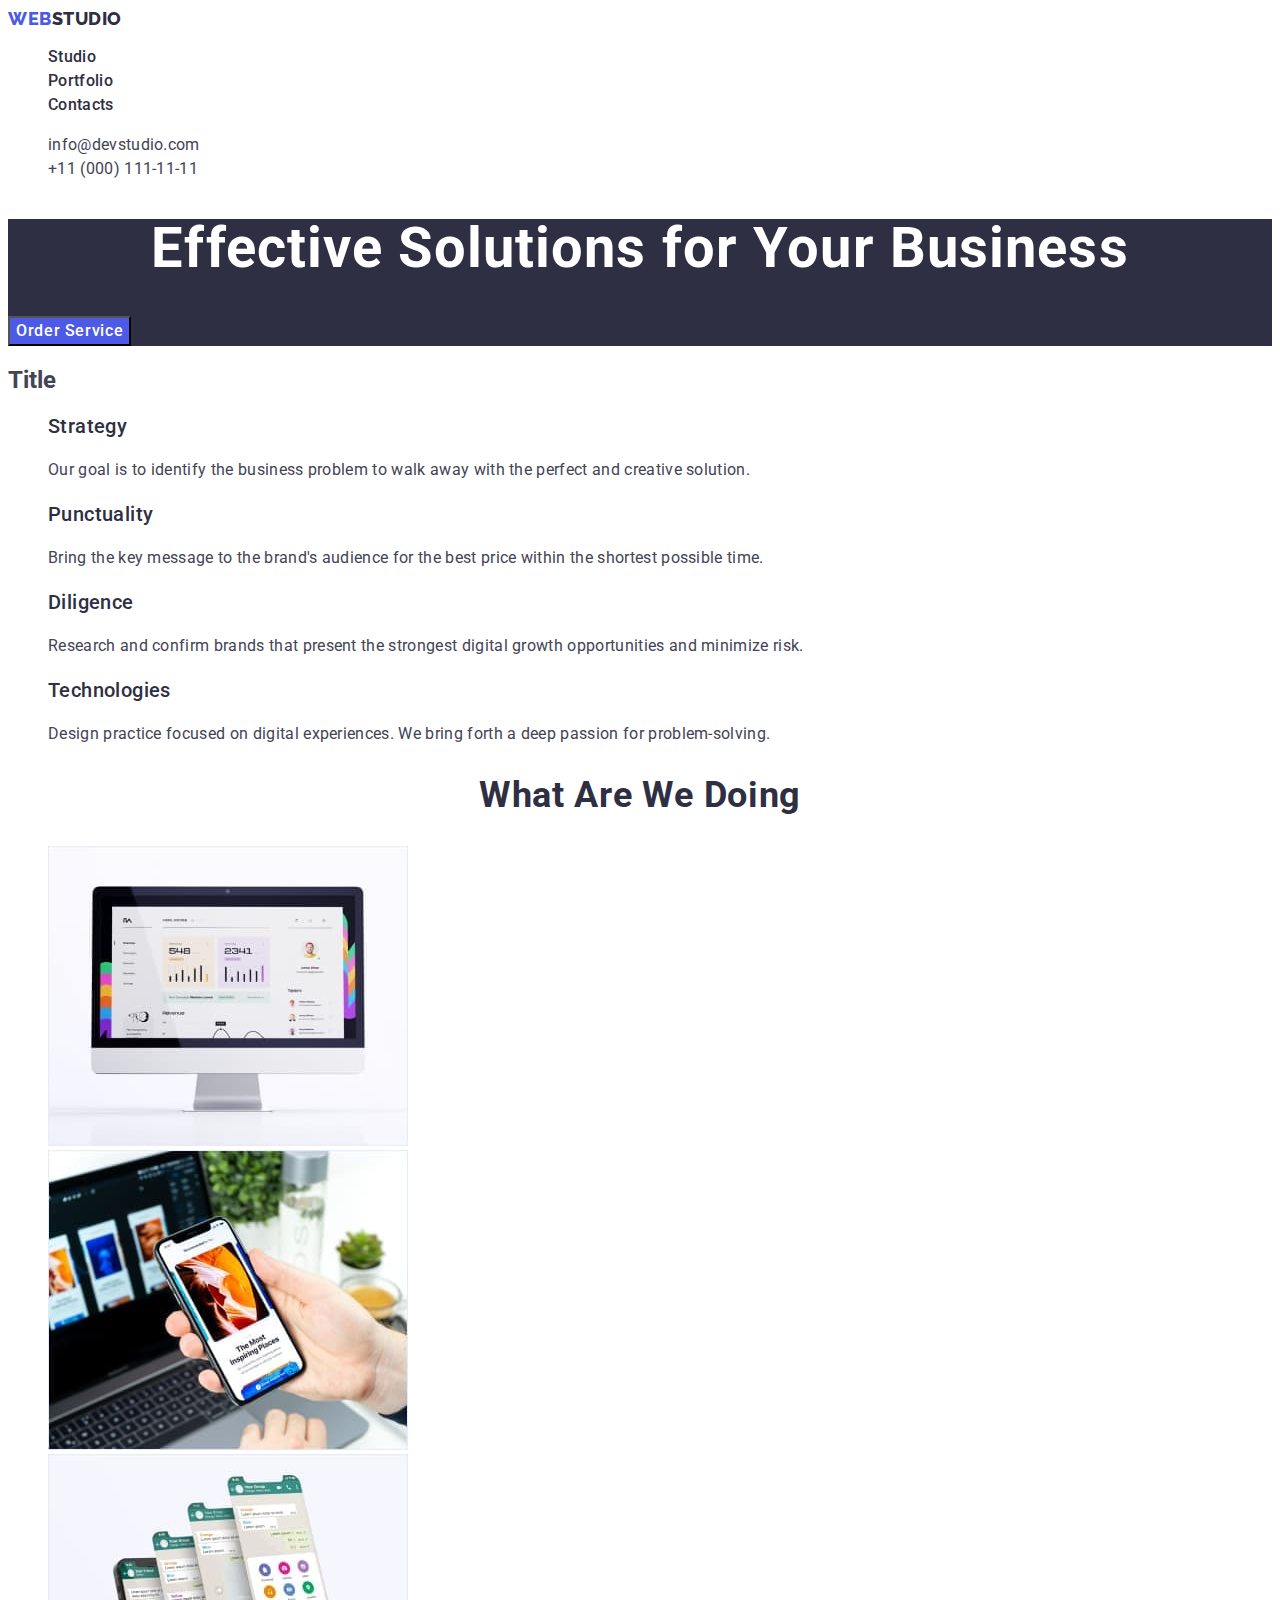
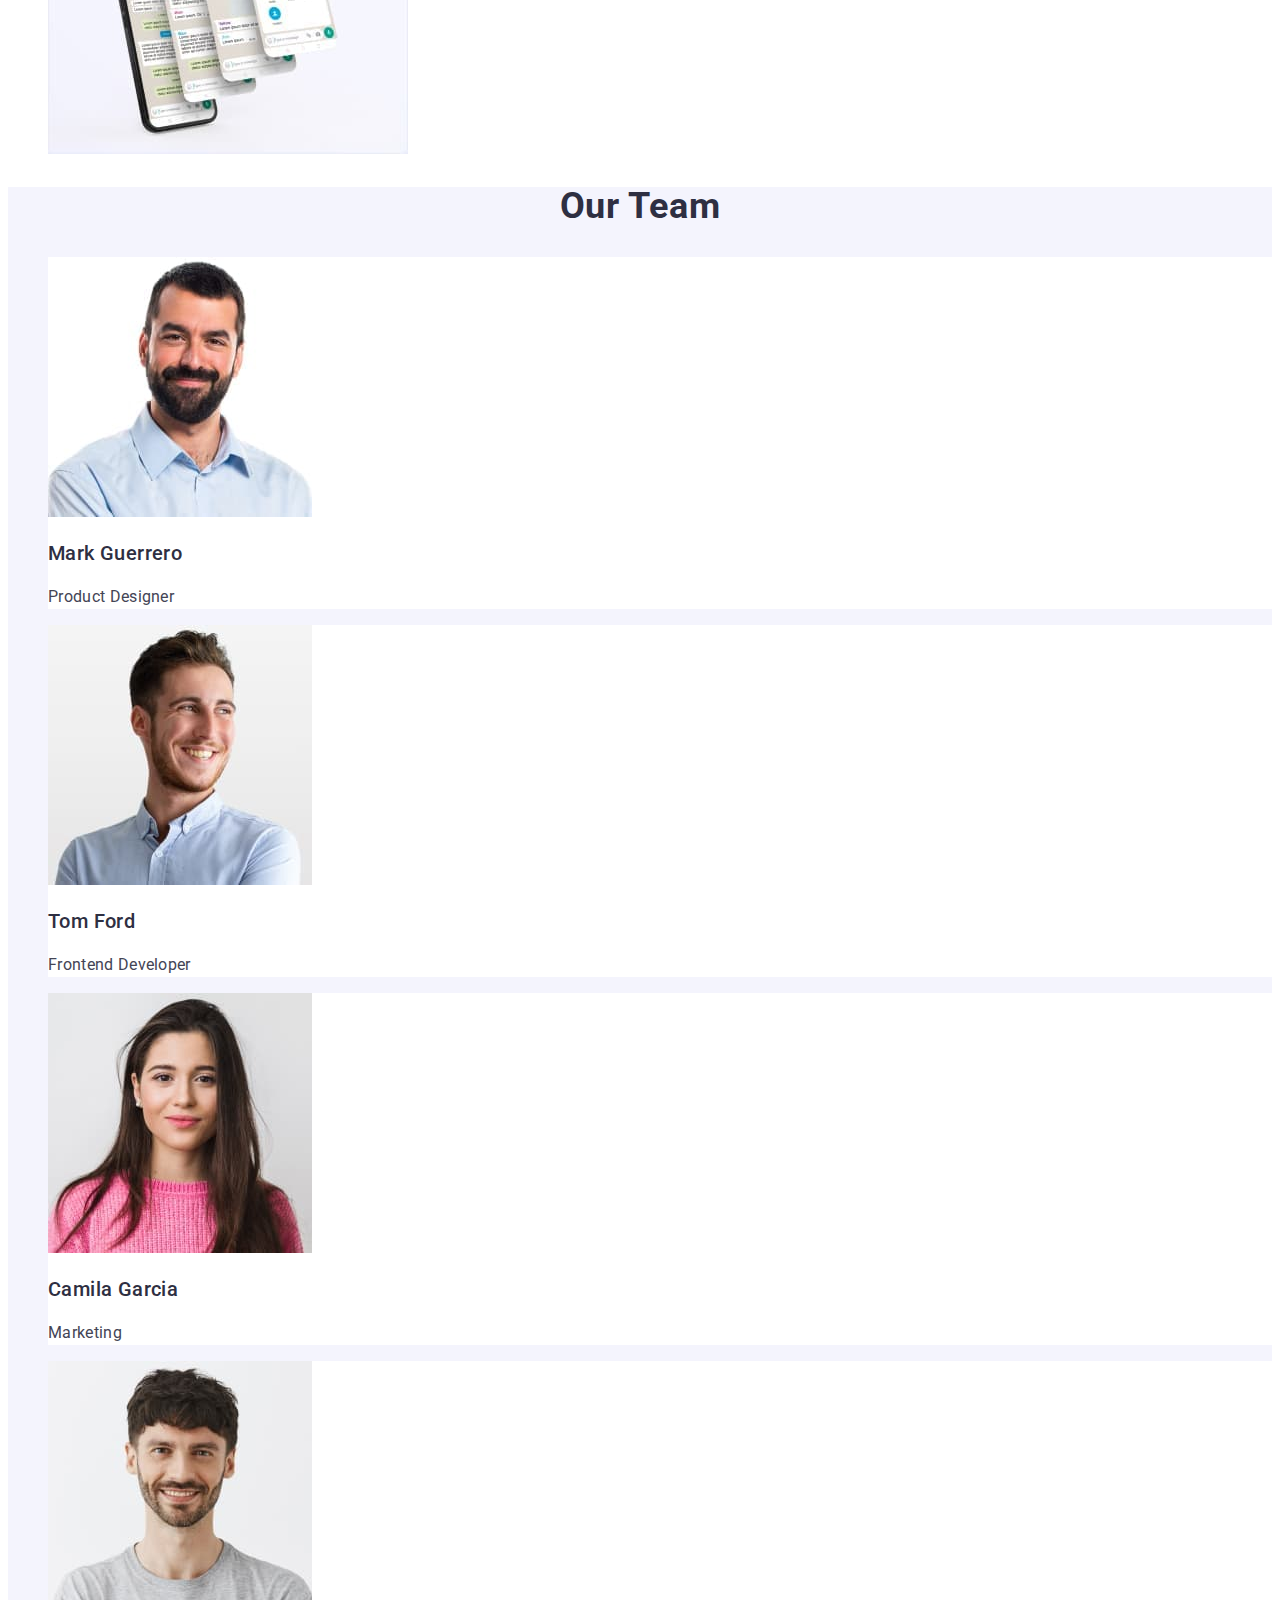
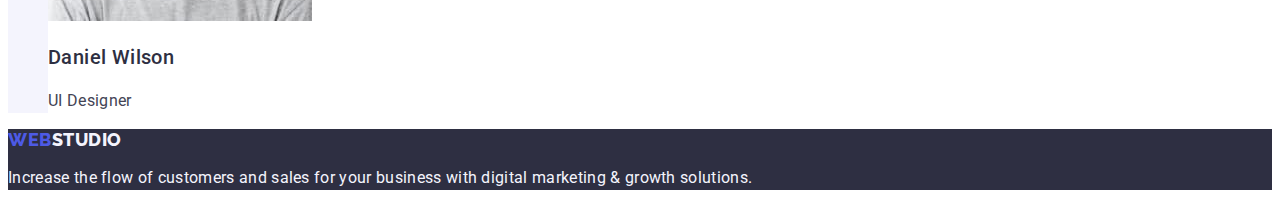
<file: index.html>
<!DOCTYPE html>
<html lang="en">
  <head>
    <meta charset="UTF-8" />
    <meta name="viewport" content="width=device-width, initial-scale=1.0" />
    <title>Studio hw2</title>
    <link rel="stylesheet" href="./css/style.css" />
    <link rel="preconnect" href="https://fonts.googleapis.com" />
    <link rel="preconnect" href="https://fonts.gstatic.com" crossorigin />
    <link
      href="https://fonts.googleapis.com/css2?family=Noto+Serif+Makasar&family=Raleway:wght@800&family=Roboto:wght@400;500;700;900&display=swap"
      rel="stylesheet"
    />
  </head>
  <body>
    <!--Header section-->

    <header class="top-line">
      <nav>
        <a class="logo link" href="./index.html"
          >Web<span class="logo-studio">Studio</span></a
        >
        <ul class="list">
          <li><a class="menu link" href="./index.html">Studio</a></li>
          <li><a class="menu link" href="./portfolio.html">Portfolio</a></li>
          <li><a class="menu link" href="">Contacts</a></li>
        </ul>
      </nav>
      <address class="address">
        <ul class="list">
          <li>
            <a class="address-list link" href="mailto:info@devstudio.com"
              >info@devstudio.com</a
            >
          </li>
          <li>
            <a class="address-list link" href="tel:+110001111111"
              >+11 (000) 111-11-11</a
            >
          </li>
        </ul>
      </address>
    </header>

    <!--First main section-->
    <main>
      <section class="main">
        <h1 class="header-first">Effective Solutions for Your Business</h1>
        <button class="button-order" type="button">Order Service</button>
      </section>

      <!--Second main section-->
      <section>
        <h2>Title</h2>
        <ul class="list">
          <li>
            <h3 class="header-third">Strategy</h3>
            <p class="body">
              Our goal is to identify the business problem to walk away with the
              perfect and creative solution.
            </p>
          </li>
          <li>
            <h3 class="header-third">Punctuality</h3>
            <p class="body">
              Bring the key message to the brand's audience for the best price
              within the shortest possible time.
            </p>
          </li>
          <li>
            <h3 class="header-third">Diligence</h3>
            <p class="body">
              Research and confirm brands that present the strongest digital
              growth opportunities and minimize risk.
            </p>
          </li>
          <li>
            <h3 class="header-third">Technologies</h3>
            <p class="body">
              Design practice focused on digital experiences. We bring forth a
              deep passion for problem-solving.
            </p>
          </li>
        </ul>
      </section>

      <!--Third main section-->
      <section>
        <h2 class="header-second">What are we doing</h2>
        <ul class="list">
          <li>
            <img
              src="./images/what-are-we-doing/Monitor.jpg"
              alt="monitor"
              width="360"
              height="300"
            />
          </li>
          <li>
            <img
              src="./images/what-are-we-doing/Phone1.jpg"
              alt="mobile phone"
              width="360"
              height="300"
            />
          </li>
          <li>
            <img
              src="./images/what-are-we-doing/Phone2.jpg"
              alt="mobile phone in the hand"
              width="360"
              height="300"
            />
          </li>
        </ul>
      </section>

      <!--Fourth main section-->
      <section class="fourth-section list">
        <h2 class="header-second">Our Team</h2>
        <ul class="list">
          <li class="team-card">
            <img
              src="./images/our-team/mark-g.jpg"
              alt="Smiling bearded brunette"
              width="264"
              height="260"
            />
            <h3 class="header-third">Mark Guerrero</h3>
            <p class="body">Product Designer</p>
          </li>
          <li class="team-card">
            <img
              src="./images/our-team/tom-f.jpg"
              alt="Smiling blonde man looking to the side"
              width="264"
              height="260"
            />
            <h3 class="header-third">Tom Ford</h3>
            <p class="body">Frontend Developer</p>
          </li>
          <li class="team-card">
            <img
              src="./images/our-team/camila-g.jpg"
              alt="Smiling brunette in a pink sweater"
              width="264"
              height="260"
            />
            <h3 class="header-third">Camila Garcia</h3>
            <p class="body">Marketing</p>
          </li>
          <li class="team-card">
            <img
              src="./images/our-team/daniel-w.jpg"
              alt="Smiling bearded brunette in a grey sweater"
              width="264"
              height="260"
            />
            <h3 class="header-third">Daniel Wilson</h3>
            <p class="body">UI Designer</p>
          </li>
        </ul>
      </section>
    </main>

    <!--Footer-->
    <footer class="section-footer">
      <a class="logo-footer link" href="./index.html"
        >Web<span class="studio-footer">Studio</span></a
      >
      <p class="body-footer">
        Increase the flow of customers and sales for your business with digital
        marketing & growth solutions.
      </p>
    </footer>
  </body>
</html>
</file>
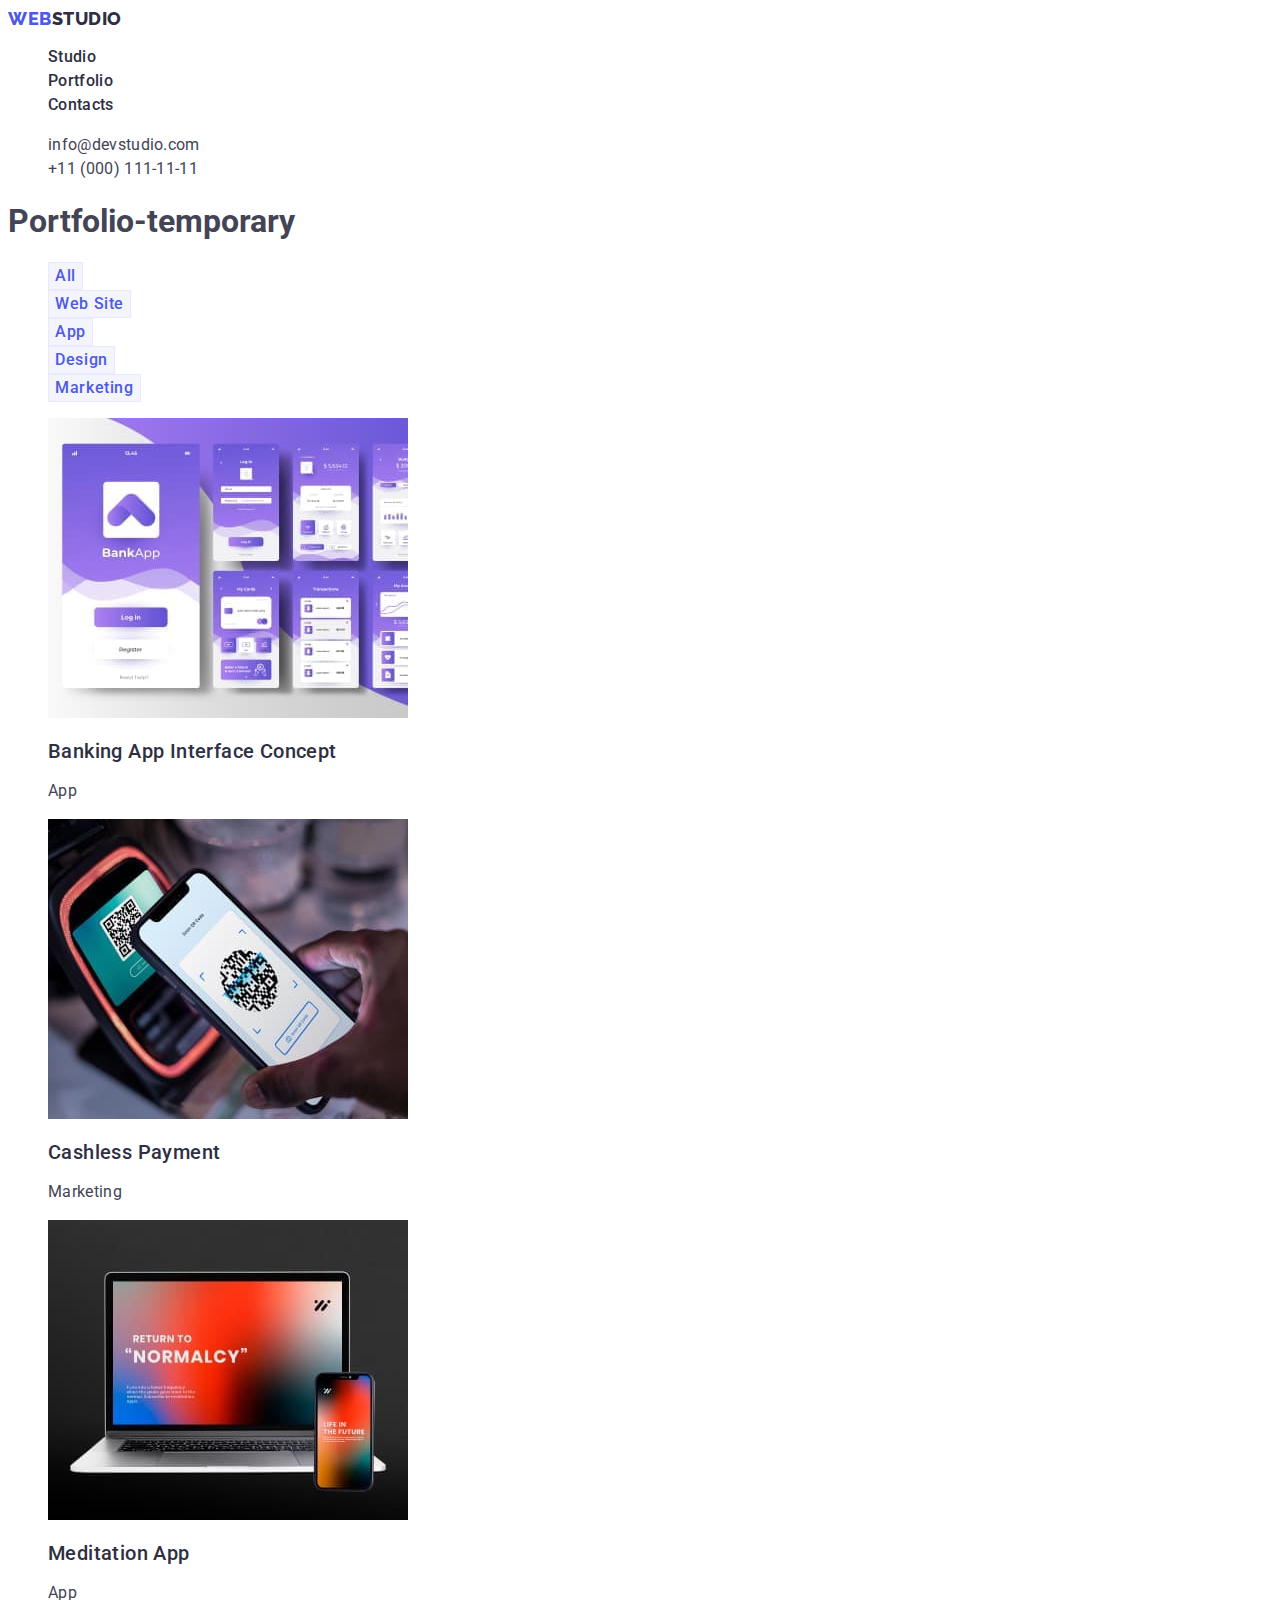
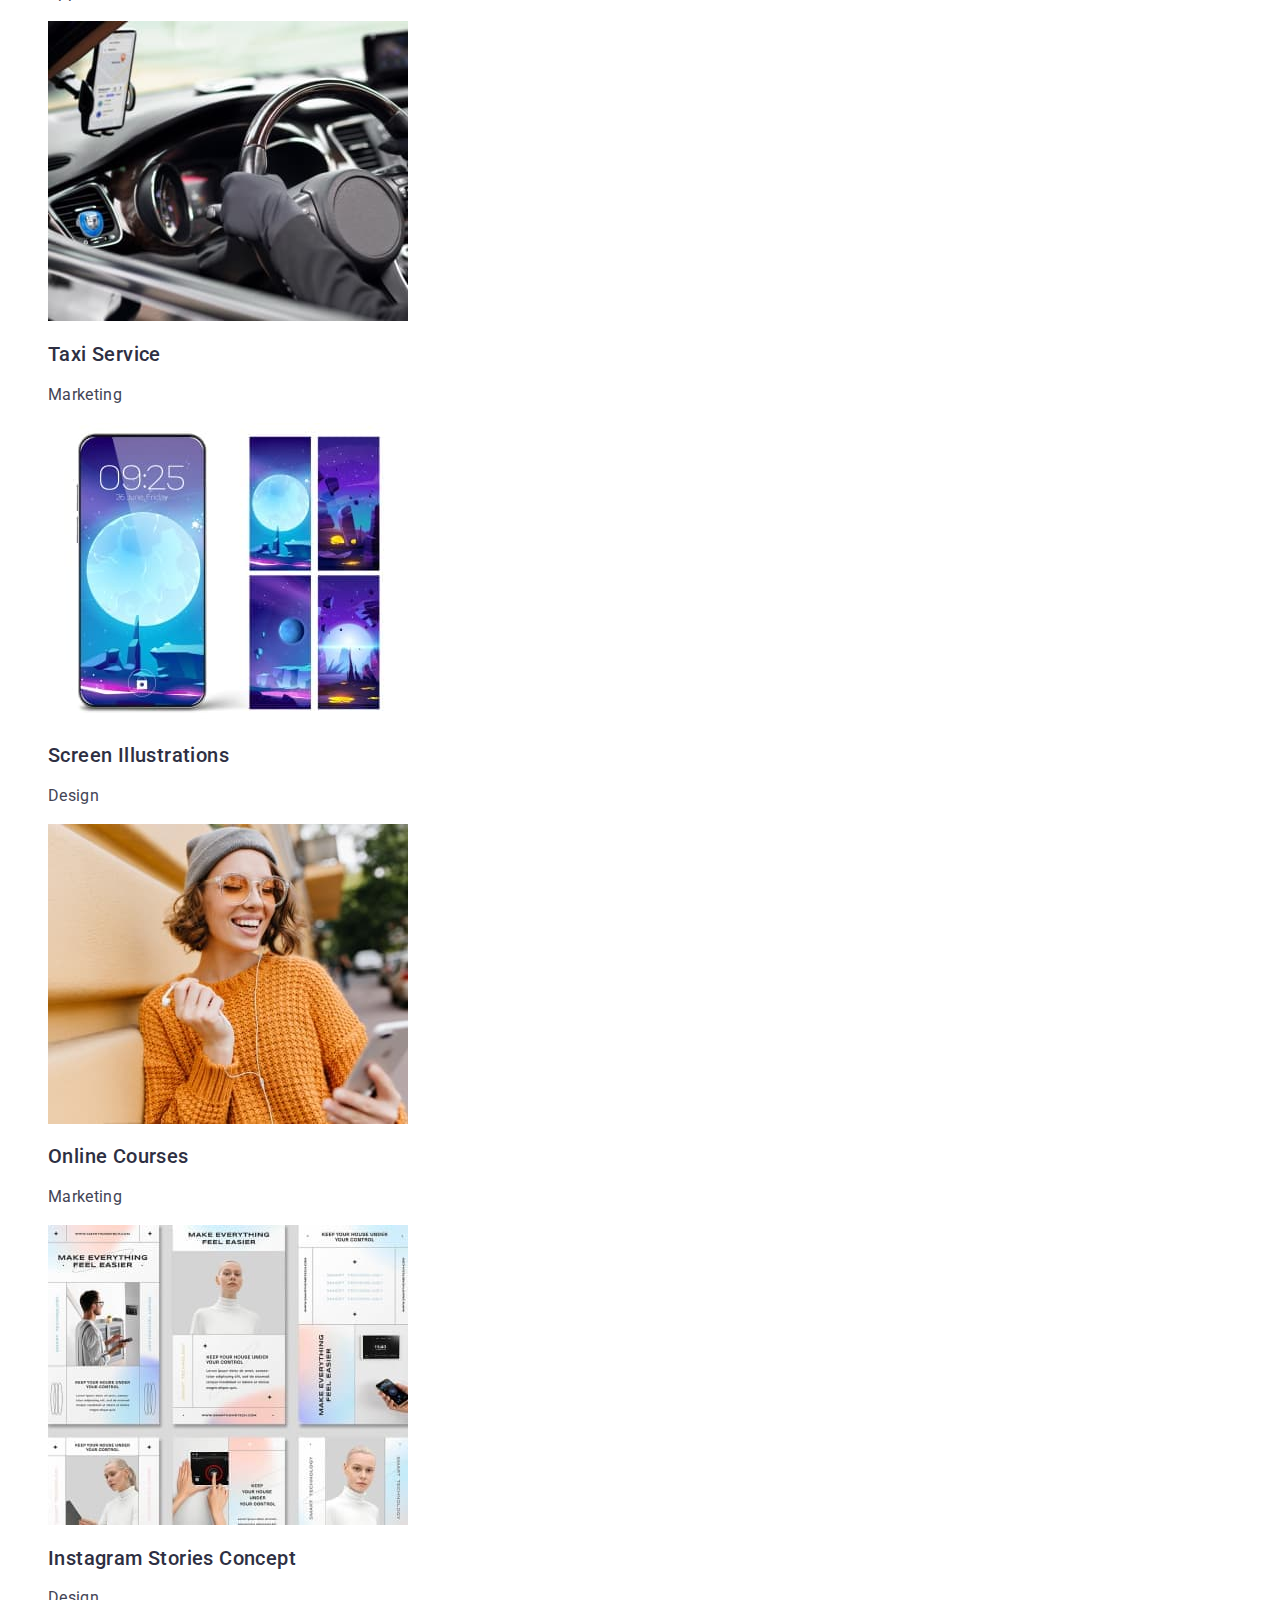
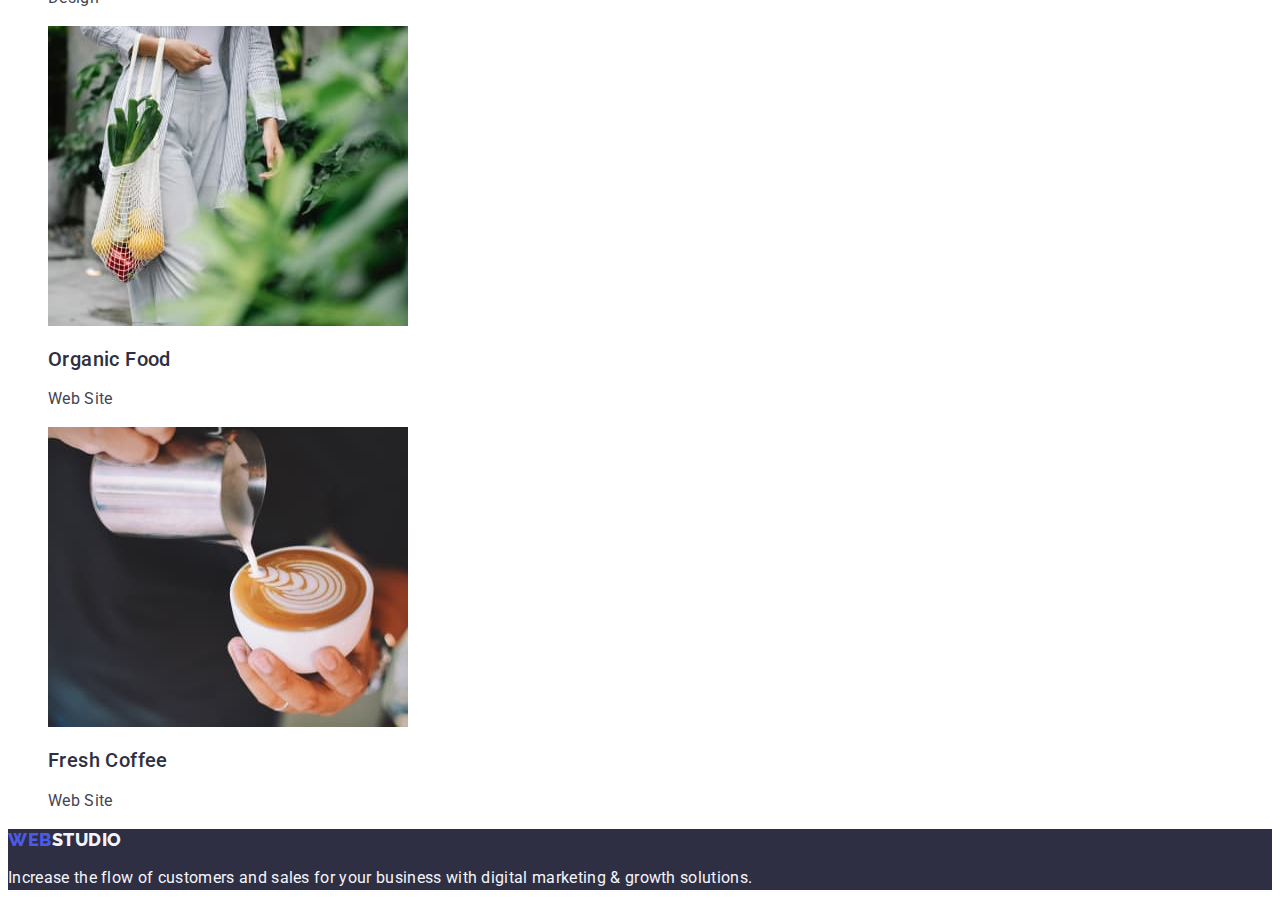
<file: portfolio.html>
<!DOCTYPE html>
<html lang="en">
  <head>
    <meta charset="UTF-8" />
    <meta name="viewport" content="width=device-width, initial-scale=1.0" />
    <title>Portfolio hw2</title>
    <link rel="stylesheet" href="./css/style.css" />
    <link rel="preconnect" href="https://fonts.googleapis.com" />
    <link rel="preconnect" href="https://fonts.gstatic.com" crossorigin />
    <link
      href="https://fonts.googleapis.com/css2?family=Noto+Serif+Makasar&family=Raleway:wght@800&family=Roboto:wght@400;500;700;900&display=swap"
      rel="stylesheet"
    />
  </head>
  <body>
    <!--Header section-->

    <header>
      <nav>
        <a class="logo link" href="./index.html"
          >Web<span class="logo-studio">Studio</span></a
        >
        <ul class="list">
          <li><a class="menu link" href="./index.html">Studio</a></li>
          <li><a class="menu link" href="./portfolio.html">Portfolio</a></li>
          <li><a class="menu link" href="">Contacts</a></li>
        </ul>
      </nav>
      <address class="address">
        <ul class="list">
          <li>
            <a class="address-list link" href="mailto:info@devstudio.com"
              >info@devstudio.com</a
            >
          </li>
          <li>
            <a class="address-list link" href="tel:+110001111111"
              >+11 (000) 111-11-11</a
            >
          </li>
        </ul>
      </address>
    </header>

    <!--Main section-->

    <main>
      <section>
        <h1>Portfolio-temporary</h1>
        <ul class="list">
          <li><button class="button-portfolio" type="button">All</button></li>
          <li>
            <button class="button-portfolio" type="button">Web Site</button>
          </li>
          <li><button class="button-portfolio" type="button">App</button></li>
          <li>
            <button class="button-portfolio" type="button">Design</button>
          </li>
          <li>
            <button class="button-portfolio" type="button">Marketing</button>
          </li>
        </ul>
        <ul class="list">
          <li>
            <a class="link">
              <img
                src="./images/img1.jpg"
                alt="Bank App presented on 7 screenshots"
                width="360"
                height="300"
              />
              <h2 class="feature">Banking App Interface Concept</h2>
              <p class="feature-description">App</p>
            </a>
          </li>
          <li>
            <a class="link">
              <img
                src="./images/img2.jpg"
                alt="Phone close to the reader"
                width="360"
                height="300"
              />
              <h2 class="feature">Cashless Payment</h2>
              <p class="feature-description">Marketing</p>
            </a>
          </li>
          <li>
            <a class="link">
              <img
                src="./images/img3.jpg"
                alt="Laptop and phone promoting meditation on their screens"
                width="360"
                height="300"
              />
              <h2 class="feature">Meditation App</h2>
              <p class="feature-description">App</p>
            </a>
          </li>
          <li>
            <a class="link">
              <img
                src="./images/img4.jpg"
                alt="Inside of the car - drivers side with a phone"
                width="360"
                height="300"
              />
              <h2 class="feature">Taxi Service</h2>
              <p class="feature-description">Marketing</p>
            </a>
          </li>
          <li>
            <a class="link">
              <img
                src="./images/img5.jpg"
                alt="5 screenshots of the mobile's front page"
                width="360"
                height="300"
              />
              <h2 class="feature">Screen Illustrations</h2>
              <p class="feature-description">Design</p>
            </a>
          </li>
          <li>
            <a class="link">
              <img
                src="./images/img6.jpg"
                alt="Smiling woman in orange sweater looking at the phone"
                width="360"
                height="300"
              />
              <h2 class="feature">Online Courses</h2>
              <p class="feature-description">Marketing</p>
            </a>
          </li>
          <li>
            <a class="link">
              <img
                src="./images/img7.jpg"
                alt="6 screenshots promoting phone app"
                width="360"
                height="300"
              />
              <h2 class="feature">Instagram Stories Concept</h2>
              <p class="feature-description">Design</p>
            </a>
          </li>
          <li>
            <a class="link">
              <img
                src="./images/img8.jpg"
                alt="Person walking with a vegetables in a shopping bag"
                width="360"
                height="300"
              />
              <h2 class="feature">Organic Food</h2>
              <p class="feature-description">Web Site</p>
            </a>
          </li>
          <li>
            <a class="link">
              <img
                src="./images/img9.jpg"
                alt="Coffe being decotrated by someone pouring frothed milk"
                width="360"
                height="300"
              />
              <h2 class="feature">Fresh Coffee</h2>
              <p class="feature-description">Web Site</p>
            </a>
          </li>
        </ul>
      </section>
    </main>

    <!--Footer-->
    <footer class="section-footer">
      <a class="logo-footer link" href="./index.html"
        >Web<span class="studio-footer">Studio</span></a
      >
      <p class="body-footer">
        Increase the flow of customers and sales for your business with digital
        marketing & growth solutions.
      </p>
    </footer>
  </body>
</html>
</file>
<file: css/style.css>
:root {
  --Accent: #e7e9fc;
  --Dark: #2e2f42;
  --Hero-background: #2e2f42;
  --Light: #f4f4fd;
  --Modal-background: #fcfcfc;
  --Modal-overlay: #2e2f42 100%, #2e2f42 40%;
  --Primary-Brand: #4d5ae5;
  --Pressed-state: #404bbf;
  --Success: #31d0aa;
  --Subtle-Text: #8e8f99;
  --Text: #434455;
  --White-background: #ffffff;
  --main-font-size: 16px;
  --main-line-height: 1.5;
}
body {
  font-family: "Roboto", sans-serif;
  color: #434455;
  background-color: #ffffff;
}
/* Header*/

.link {
  text-decoration: none;
  color: var(--Dark);
}
.logo {
  font-family: "Raleway", sans-serif;
  font-size: 18px;
  line-height: 1.17;
  font-weight: 800;
  letter-spacing: 0.03em;
  text-transform: uppercase;
  color: var(--Primary-Brand);
}
.list {
  list-style: none;
}
address {
  font-style: normal;
  color: var(--Dark);
}
.address-list {
  line-height: 1.5;
  letter-spacing: 0.02em;
  text-decoration: none;
  color: var(--Text);
}
.menu.link {
  font-size: 16px;
  line-height: 1.5;
  font-weight: 500;
  letter-spacing: 0.02em;
  text-decoration: none;
  color: var(--Dark);
}
span {
  color: var(--Dark);
}

/*Index
First main section*/
.main {
  background-color: #2e2f42;
}
.header-first {
  font-size: 56px;
  line-height: 1.07;
  font-weight: 700;
  letter-spacing: 0.02em;
  text-align: center;
  color: var(--White-background);
}

/*Index
First main section - button*/
.button-order {
  cursor: pointer;
  font-family: inherit;
  font-size: 16px;
  line-height: 1.5;
  font-weight: 500;
  letter-spacing: 0.04em;
  color: var(--White-background);
  background-color: var(--Primary-Brand);
}
.button-order:hover,
.button-order:focus {
  background-color: var(--Pressed-state);
  color: var(--White-background);
}

/*Index
Second main section*/
.header-third {
  font-size: 20px;
  line-height: 1.2;
  font-weight: 500;
  letter-spacing: 0.02em;
  color: var(--Dark);
}
.body {
  font-size: 16px;
  line-height: 1.5;
  letter-spacing: 0.02em;
  color: var(--Text);
}

/*Index
Third main section*/
.header-second {
  font-size: 36px;
  line-height: 1.11;
  text-align: center;
  letter-spacing: 0.02em;
  text-transform: capitalize;
  color: var(--Dark);
}

/*Index
Fourth main section*/
.fourth-section {
  background-color: var(--Light);
}
.team-card {
  background-color: var(--White-background);
}

/*Portfolio
Main section*/
.button-portfolio {
  font-family: inherit;
  font-size: 16px;
  font-weight: 500;
  line-height: 1.5;
  letter-spacing: 0.04em;
  border: 1px solid var(--Accent);
  background-color: var(--Light);
  color: var(--Primary-Brand);
}
.button-portfolio:hover,
.button-portfolio:focus {
  cursor: pointer;
  color: var(--White-background);
  background-color: var(--Pressed-state);
}
.menu:hover,
.menu:focus,
.navigation-panel .contact.link,
.navigation-panel .contact.link,
.address-list:hover,
.address-list:focus {
  color: #404bbf;
}

/*Portfolio
Second main section*/
.menu {
  font-size: var(--main-font-size);
  line-height: var(--main-line-height);
  font-weight: 500;
  letter-spacing: 0.02em;
  color: var(--Dark);
}
.feature {
  font-size: 20px;
  line-height: 1.2;
  font-weight: 500;
  letter-spacing: 0.02em;
  color: var(--Hero-background);
}
.feature-description {
  font-size: 16px;
  line-height: 1.5;
  letter-spacing: 0.02em;
  color: var(--Text);
}
/*Footer*/
.studio-footer {
  color: var(--Light);
}
.logo-footer {
  font-family: "Raleway", sans-serif;
  font-size: 18px;
  line-height: 1.17;
  font-weight: 800;
  letter-spacing: 0.03em;
  text-transform: uppercase;
  color: var(--Primary-Brand);
}
.section-footer {
  background-color: var(--Dark);
}
.body-footer {
  font-size: 16px;
  line-height: 1.5;
  letter-spacing: 0.02em;
  text-align: left;
  color: var(--Light);
}
</file>
